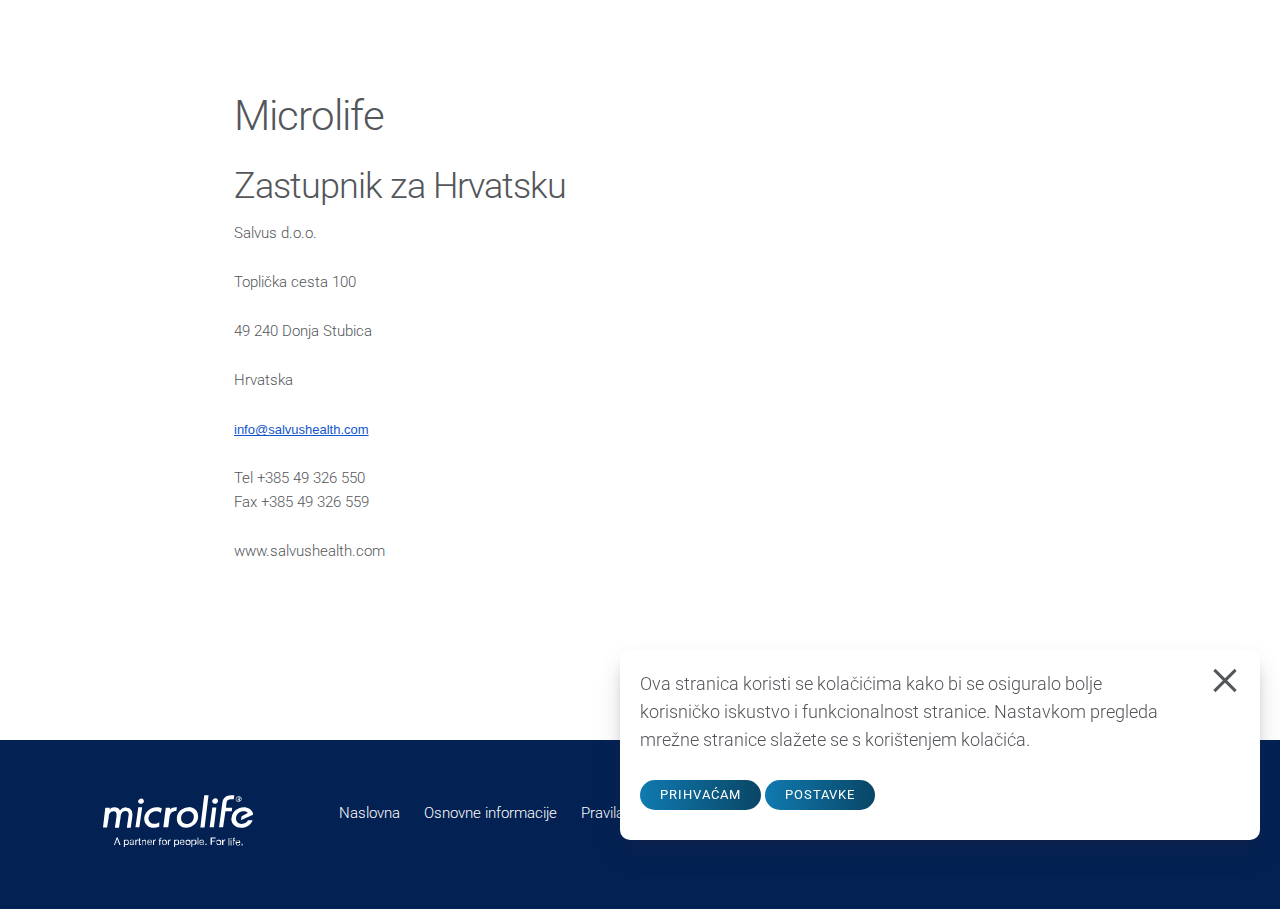
<file: osnovne-informacije.html>
<!DOCTYPE html>
<html lang="en">
    <head>
        <meta charset="utf-8">
        <!-- Primary Meta Tags -->
        <title>Osnovne informacije</title>
        <meta name="title" content="Osnovne informacije">
        <meta name="description" content="Svjetski dan srca utemeljila je Svjetska kardiološka federacija 2000. godine. Osnovni cilj informirati je ljude širom svijeta o bolestima srca i moždanom udaru kao vodećim svjetskim uzrocima smrti.">
        <meta name="author" content="Dario Mijić for Salvus d.o.o.">
        <!-- Open Graph / Facebook -->
        <meta property="og:type" content="website">
        <meta property="og:url" content="http://mojtlakomjer.hr/">
        <meta property="og:title" content="Osnovne informacije">
        <meta property="og:description" content="Svjetski dan srca utemeljila je Svjetska kardiološka federacija 2000. godine. Osnovni cilj informirati je ljude širom svijeta o bolestima srca i moždanom udaru kao vodećim svjetskim uzrocima smrti.">
        <meta property="og:image" content="">
        <meta name="viewport" content="width=device-width, initial-scale=1">
        <link href="//fonts.googleapis.com/css?family=Roboto:400,300,600" rel="stylesheet" type="text/css">
        <link rel="stylesheet" href="css/normalize.css">
        <link rel="stylesheet" href="css/skeleton.css">
        <link rel="stylesheet" href="css/main.css">
        <link rel="icon" type="image/png" href="img/favicon.png">
        <!-- Global site tag (gtag.js) - Google Analytics -->
      <script async src="https://www.googletagmanager.com/gtag/js?id=G-RD1JV4TB5X"></script>
      <script>
        window.dataLayer = window.dataLayer || [];
        function gtag(){dataLayer.push(arguments);}
        gtag('js', new Date());
        gtag('config', 'G-RD1JV4TB5X');
      </script>
      <script>
        if( document.cookie.indexOf('chocolate-chip-cookie=') == -1) {
          window['ga-disable-UA-206890401-2'] = true;
        }
        else  {  
          window['ga-disable-UA-206890401-2'] = false;
        }
      </script>
      </head>
<body>

    <div class="section basic-info">
        <div class="row">
        <div class="container">
            <h2>Microlife</h2>
          <h3 class="section-heading">Zastupnik za Hrvatsku
        </h3>
          <div class="textblock-inner" property="description">
            <p>Salvus d.o.o.</p>

<p>Toplička cesta 100</p>

<p>49 240 Donja Stubica</p>

<p>Hrvatska</p>

<p><a href="mailto:info@salvushealth.com" style="color: rgb(17, 85, 204); font-family: Arial, Helvetica, sans-serif; font-size: small;" target="_blank">info@salvushealth.com</a></p>

<p>Tel +385 49 326 550<br>
Fax +385 49 326 559</p>

<p>www.salvushealth.com</p>

    </div>
        </div>
    </div>
      </div>

      <footer class="footer">
        <a href="https://www.microlife.hr/">
            <img class="footer-logo" src="img/microlife-small-white.svg" alt="Microlife">
        </a>
        <ul class="footer-navigation">
            <li>
                <a href="index.html">
                    Naslovna
                </a>
            </li>
                        <li>
                    <a href="osnovne-informacije.html">
                        Osnovne informacije
                    </a>
                </li>
                        <li>
                    <a href="pravila-o-koristenju-kolacica.html">
                        Pravila o korištenju kolačića
                    </a>
                </li>
                        <li>
                    <a href="zastita-privatnosti.html">
                        Zaštita privatnosti
                    </a>
                </li>
                        <li>
                    <a href="uvjeti-koristenja-i-pravne-napomene.html">
                        Uvjeti korištenja i pravne napomene
                    </a>
                </li>
                </ul>
    </footer>
    <div class="floater" id="cookie-floater">
        <div class="floater-content">	
            <p>Ova stranica koristi se kolačićima kako bi se osiguralo bolje korisničko iskustvo i funkcionalnost stranice. Nastavkom pregleda mrežne stranice slažete se s korištenjem kolačića.
      </p>
      
        </div>
      <span class="floater-close" id="floaterClose" onclick="closeFloater()"></span>
      <button class="button button-primary small" onclick="eatYourCookies()">Prihvaćam</button>
      <a class="button button-primary small" href="pravila-o-koristenju-kolacica.html">Postavke</a>
      </div>
      <script src="/js/little-helpers.js"></script>
    
</body>
</html>
</file>
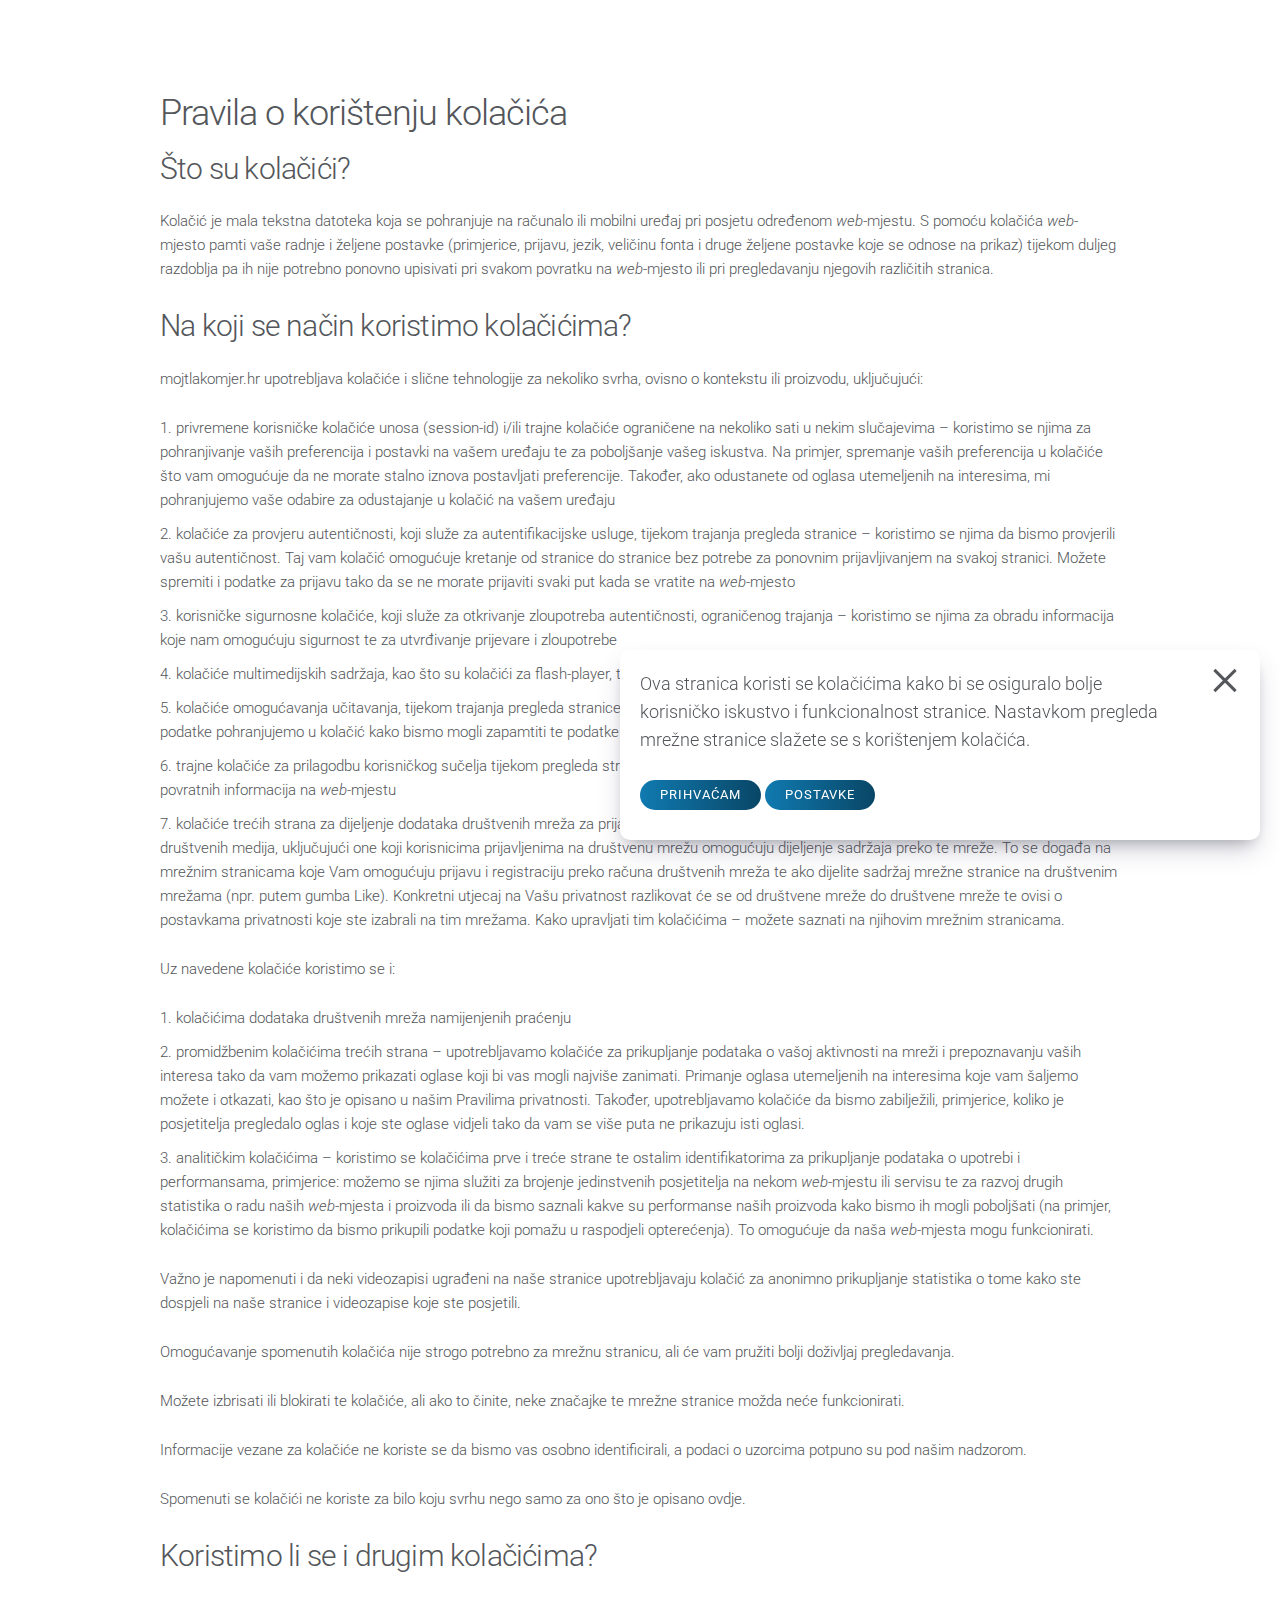
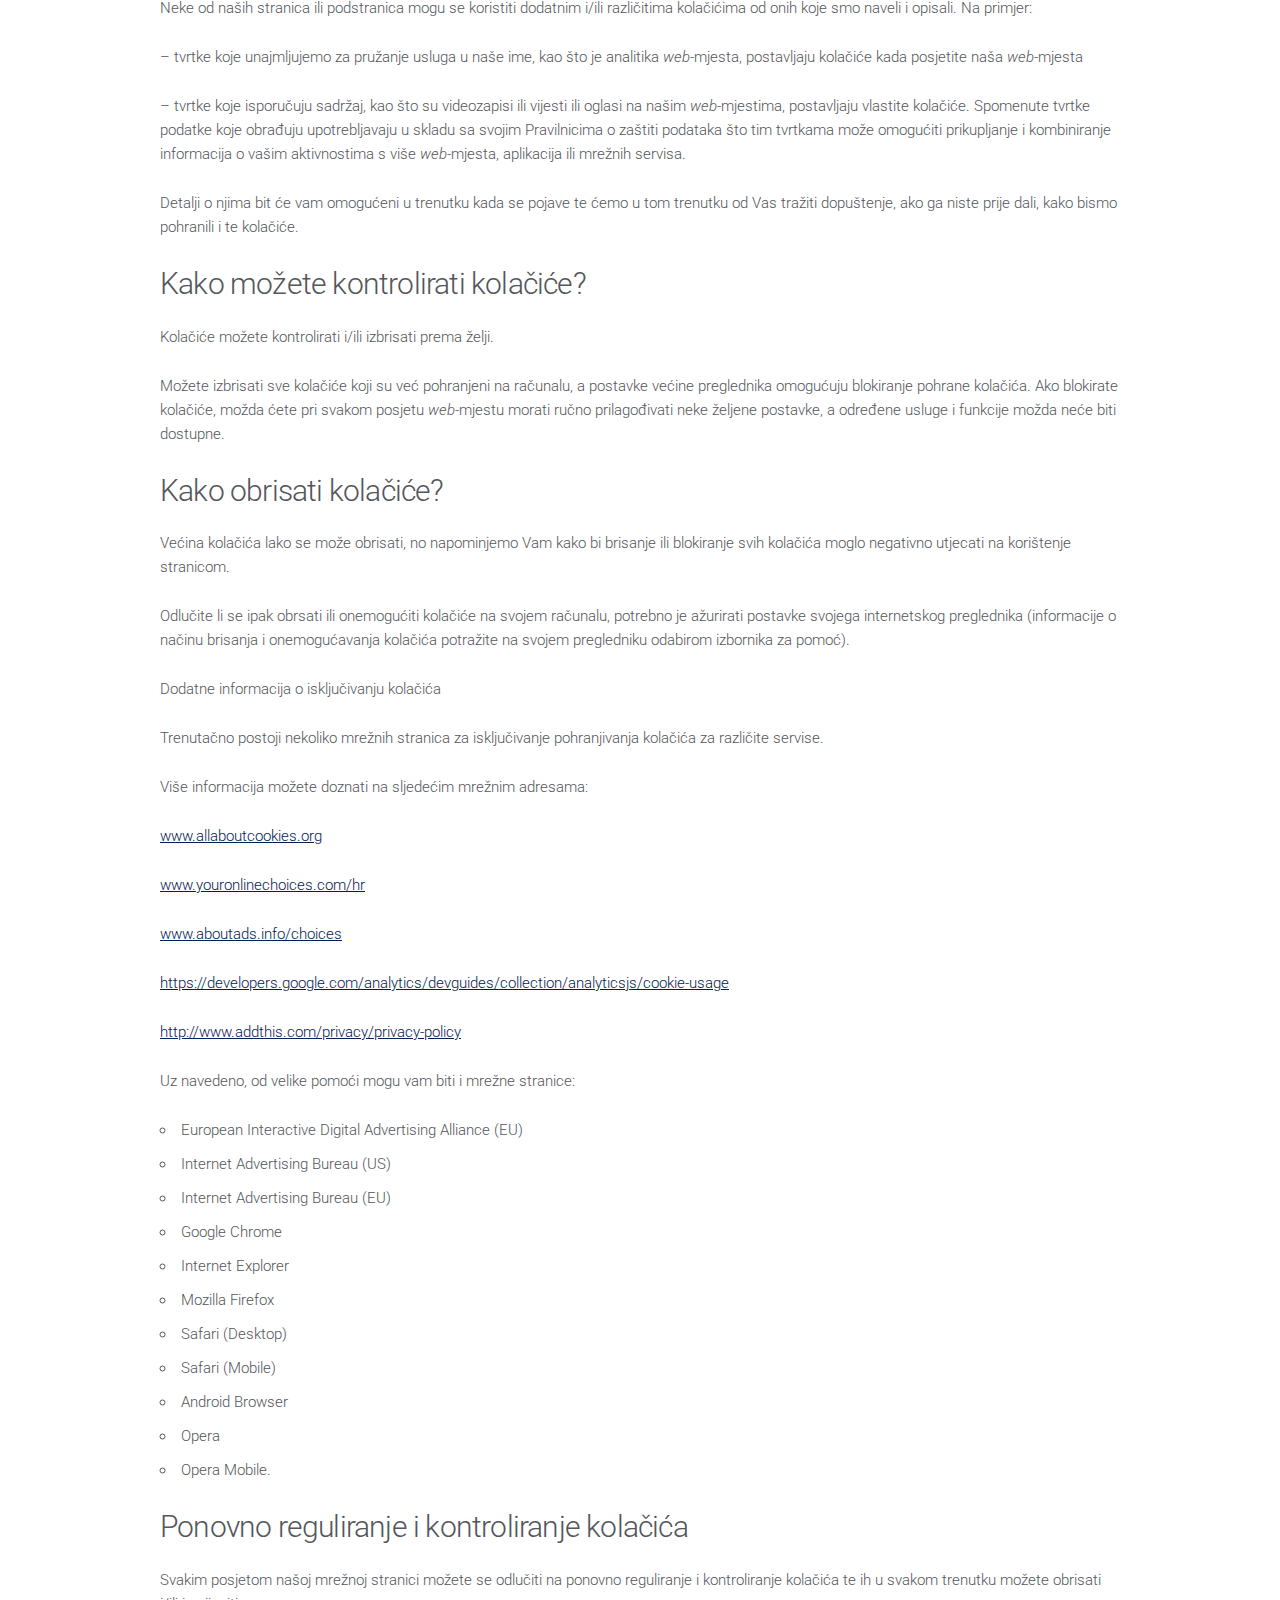
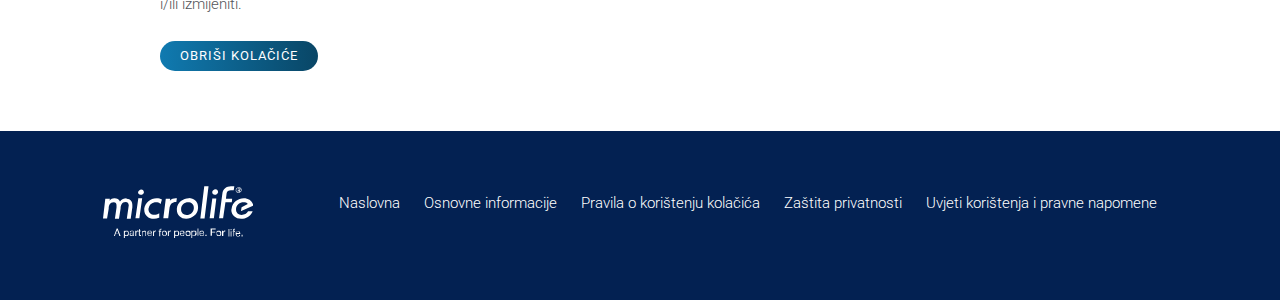
<file: pravila-o-koristenju-kolacica.html>
<!DOCTYPE html>
<html lang="en">
    <head>
        <meta charset="utf-8">
        <!-- Primary Meta Tags -->
        <title>Pravila o korištenju kolačića</title>
        <meta name="title" content="Pravila o korištenju kolačića">
        <meta name="description" content="Svjetski dan srca utemeljila je Svjetska kardiološka federacija 2000. godine. Osnovni cilj informirati je ljude širom svijeta o bolestima srca i moždanom udaru kao vodećim svjetskim uzrocima smrti.">
        <meta name="author" content="Dario Mijić for Salvus d.o.o.">
        <!-- Open Graph / Facebook -->
        <meta property="og:type" content="website">
        <meta property="og:url" content="http://mojtlakomjer.hr/">
        <meta property="og:title" content="Pravila o korištenju kolačića">
        <meta property="og:description" content="Svjetski dan srca utemeljila je Svjetska kardiološka federacija 2000. godine. Osnovni cilj informirati je ljude širom svijeta o bolestima srca i moždanom udaru kao vodećim svjetskim uzrocima smrti.">
        <meta property="og:image" content="">
        <meta name="viewport" content="width=device-width, initial-scale=1">
        <link href="//fonts.googleapis.com/css?family=Roboto:400,300,600" rel="stylesheet" type="text/css">
        <link rel="stylesheet" href="css/normalize.css">
        <link rel="stylesheet" href="css/skeleton.css">
        <link rel="stylesheet" href="css/main.css">
        <link rel="icon" type="image/png" href="img/favicon.png">
        <!-- Global site tag (gtag.js) - Google Analytics -->
      <script async src="https://www.googletagmanager.com/gtag/js?id=G-RD1JV4TB5X"></script>
      <script>
        window.dataLayer = window.dataLayer || [];
        function gtag(){dataLayer.push(arguments);}
        gtag('js', new Date());
        gtag('config', 'G-RD1JV4TB5X');
      </script>
      <script>
        if( document.cookie.indexOf('chocolate-chip-cookie=') == -1) {
          window['ga-disable-UA-206890401-2'] = true;
        }
        else  {  
          window['ga-disable-UA-206890401-2'] = false;
        }
      </script>
      </head>
<body>

    <div class="section cookie-policy">
        <div class="row">
        <div class="container">
          <h3 class="section-heading">Pravila o korištenju kolačića</h3>


          <div class="txt-only">
            <h4>Što su kolačići?</h4><p>Kolačić je mala tekstna datoteka koja se pohranjuje na računalo ili mobilni uređaj pri posjetu određenom <i>web</i>-mjestu. S pomoću kolačića <i>web</i>-mjesto pamti vaše radnje i željene postavke (primjerice, prijavu, jezik, veličinu fonta i druge željene postavke koje se odnose na prikaz) tijekom duljeg razdoblja pa ih nije potrebno ponovno upisivati pri svakom povratku na <i>web</i>-mjesto ili pri pregledavanju njegovih različitih stranica.</p><h4>Na koji se način koristimo kolačićima?</h4><p>mojtlakomjer.hr upotrebljava kolačiće i slične tehnologije za nekoliko svrha, ovisno o kontekstu ili proizvodu, uključujući:</p><ol><li>privremene korisničke kolačiće unosa (session-id) i/ili trajne kolačiće ograničene na nekoliko sati u nekim slučajevima – koristimo se njima za pohranjivanje vaših preferencija i postavki na vašem uređaju te za poboljšanje vašeg iskustva. Na primjer, spremanje vaših preferencija u kolačiće što vam omogućuje da ne morate stalno iznova postavljati preferencije. Također, ako odustanete od oglasa utemeljenih na interesima, mi pohranjujemo vaše odabire za odustajanje u kolačić na vašem uređaju</li><li>kolačiće za provjeru autentičnosti, koji služe za autentifikacijske usluge, tijekom trajanja pregleda stranice – koristimo se njima da bismo provjerili vašu autentičnost. Taj vam kolačić omogućuje kretanje od stranice do stranice bez potrebe za ponovnim prijavljivanjem na svakoj stranici. Možete spremiti i podatke za prijavu tako da se ne morate prijaviti svaki put kada se vratite na <i>web</i>-mjesto</li><li>korisničke sigurnosne kolačiće, koji služe za otkrivanje zloupotreba autentičnosti, ograničenog trajanja – koristimo se njima za obradu informacija koje nam omogućuju sigurnost te za utvrđivanje prijevare i zloupotrebe</li><li>kolačiće multimedijskih sadržaja, kao što su kolačići za flash-player, tijekom pregleda stranice</li><li>kolačiće omogućavanja učitavanja, tijekom trajanja pregleda stranice – &nbsp;koristimo se njima da bismo zapamtili informacije koje nam dajete te podatke pohranjujemo u kolačić kako bismo mogli zapamtiti te podatke</li><li>trajne kolačiće za prilagodbu korisničkog sučelja tijekom pregleda stranice (ili malo dulje) ‒ koristimo se njima da bismo vam omogućili davanje povratnih informacija na <i>web</i>-mjestu</li><li>kolačiće trećih strana za dijeljenje dodataka društvenih mreža za prijavljene članove društvene mreže – neka naša <i>web</i>-mjesta uključuju kolačiće društvenih medija, uključujući one koji korisnicima prijavljenima na društvenu mrežu omogućuju dijeljenje sadržaja preko te mreže. To se događa na mrežnim stranicama koje Vam omogućuju prijavu i registraciju preko računa društvenih mreža te ako dijelite sadržaj mrežne stranice na društvenim mrežama (npr. putem gumba Like). Konkretni utjecaj na Vašu privatnost razlikovat će se od društvene mreže do društvene mreže te ovisi o postavkama privatnosti koje ste izabrali na tim mrežama. Kako upravljati tim kolačićima – možete saznati na njihovim mrežnim stranicama.</li></ol><p>Uz navedene kolačiće koristimo se i:</p><ol><li>kolačićima dodataka društvenih mreža namijenjenih praćenju</li><li>promidžbenim kolačićima trećih strana – upotrebljavamo kolačiće za prikupljanje podataka o vašoj aktivnosti na mreži i prepoznavanju vaših interesa tako da vam možemo prikazati oglase koji bi vas mogli najviše zanimati. Primanje oglasa utemeljenih na interesima koje vam šaljemo možete i otkazati, kao što je opisano u našim Pravilima privatnosti. Također, upotrebljavamo kolačiće da bismo zabilježili, primjerice, koliko je posjetitelja pregledalo oglas i koje ste oglase vidjeli tako da vam se više puta ne prikazuju isti oglasi.</li><li>analitičkim kolačićima – koristimo se kolačićima prve i treće strane te ostalim identifikatorima za prikupljanje podataka o upotrebi i performansama, primjerice: možemo se njima služiti za brojenje jedinstvenih posjetitelja na nekom <i>web</i>-mjestu ili servisu te za razvoj drugih statistika o radu naših <i>web</i>-mjesta i proizvoda ili da bismo saznali kakve su performanse naših proizvoda kako bismo ih mogli poboljšati (na primjer, kolačićima se koristimo da bismo prikupili podatke koji pomažu u raspodjeli opterećenja). To omogućuje da naša <i>web</i>-mjesta mogu funkcionirati.</li></ol><p>Važno je napomenuti i da neki videozapisi ugrađeni na naše stranice upotrebljavaju kolačić za anonimno prikupljanje statistika o tome kako ste dospjeli na naše stranice i videozapise koje ste posjetili.</p><p>Omogućavanje spomenutih kolačića nije strogo potrebno za mrežnu stranicu, ali će vam pružiti bolji doživljaj pregledavanja.</p><p>Možete izbrisati ili blokirati te kolačiće, ali ako to činite, neke značajke te mrežne stranice možda neće funkcionirati.</p><p>Informacije vezane za kolačiće ne koriste se da bismo vas osobno identificirali, a podaci o uzorcima potpuno su pod našim nadzorom.</p><p>Spomenuti se kolačići ne koriste za bilo koju svrhu nego samo za ono što je opisano ovdje.</p><h4>Koristimo li se i drugim kolačićima?</h4><p>Neke od naših stranica ili podstranica mogu se koristiti dodatnim i/ili različitima kolačićima od onih koje smo naveli i opisali. Na primjer:</p><p>– tvrtke koje unajmljujemo za pružanje usluga u naše ime, kao što je analitika <i>web</i>-mjesta, postavljaju kolačiće kada posjetite naša <i>web</i>-mjesta</p><p>– tvrtke koje isporučuju sadržaj, kao što su videozapisi ili vijesti ili oglasi na našim <i>web</i>-mjestima, postavljaju vlastite kolačiće. Spomenute tvrtke podatke koje obrađuju upotrebljavaju u skladu sa svojim Pravilnicima o zaštiti podataka što tim tvrtkama može omogućiti prikupljanje i kombiniranje informacija o vašim aktivnostima s više <i>web</i>-mjesta, aplikacija ili mrežnih servisa.</p><p>Detalji o njima bit će vam omogućeni u trenutku kada se pojave te ćemo u tom trenutku od Vas tražiti dopuštenje, ako ga niste prije dali, kako bismo pohranili i te kolačiće.</p><h4>Kako možete kontrolirati kolačiće?</h4><p>Kolačiće možete kontrolirati i/ili izbrisati prema želji.</p><p>Možete izbrisati sve kolačiće koji su već pohranjeni na računalu, a postavke većine preglednika omogućuju blokiranje pohrane kolačića. Ako blokirate kolačiće, možda ćete pri svakom posjetu <i>web</i>-mjestu morati ručno prilagođivati neke željene postavke, a određene usluge i funkcije možda neće biti dostupne.</p><h4>Kako obrisati kolačiće?</h4><p>Većina kolačića lako se može obrisati, no napominjemo Vam kako bi brisanje ili blokiranje svih kolačića moglo negativno utjecati na korištenje stranicom.</p><p>Odlučite li se ipak obrsati ili onemogućiti kolačiće na svojem računalu, potrebno je ažurirati postavke svojega internetskog preglednika (informacije o načinu brisanja i onemogućavanja kolačića potražite na svojem pregledniku odabirom izbornika za pomoć).</p><p>Dodatne informacija o isključivanju kolačića</p><p>Trenutačno postoji nekoliko mrežnih stranica za isključivanje pohranjivanja kolačića za različite servise.</p><p>Više informacija možete doznati na sljedećim mrežnim adresama:</p><p><a href="http://www.allaboutcookies.org/">www.allaboutcookies.org</a></p><p><a href="http://www.youronlinechoices.com/hr">www.youronlinechoices.com/hr</a></p><p><a href="http://www.aboutads.info/choices">www.aboutads.info/choices</a></p><p><a href="https://developers.google.com/analytics/devguides/collection/analyticsjs/cookie-usage">https://developers.google.com/analytics/devguides/collection/analyticsjs/cookie-usage</a></p><p><a href="http://www.addthis.com/privacy/privacy-policy">http://www.addthis.com/privacy/privacy-policy</a></p><p>Uz navedeno, od velike pomoći mogu vam biti i mrežne stranice:</p><ul><li>European Interactive Digital Advertising Alliance (EU)</li><li>Internet Advertising Bureau (US)</li><li>Internet Advertising Bureau (EU)</li><li>Google Chrome</li><li>Internet Explorer</li><li>Mozilla Firefox</li><li>Safari (Desktop)</li><li>Safari (Mobile)</li><li>Android Browser</li><li>Opera</li><li>Opera Mobile.</li></ul><h4>Ponovno reguliranje i kontroliranje kolačića</h4><p>Svakim posjetom našoj mrežnoj stranici možete se odlučiti na ponovno reguliranje i kontroliranje kolačića te ih u svakom trenutku možete obrisati i/ili izmijeniti.</p>
            <button class="button button-primary small" onclick="removeCookies()">Obriši kolačiće</button>
        </div>



        </div>
    </div>
      </div>

      <footer class="footer">
        <a href="https://www.microlife.hr/">
            <img class="footer-logo" src="img/microlife-small-white.svg" alt="Microlife">
        </a>
        <ul class="footer-navigation">
            <li>
                <a href="index.html">
                    Naslovna
                </a>
            </li>
                        <li>
                    <a href="osnovne-informacije.html">
                        Osnovne informacije
                    </a>
                </li>
                        <li>
                    <a href="pravila-o-koristenju-kolacica.html">
                        Pravila o korištenju kolačića
                    </a>
                </li>
                        <li>
                    <a href="zastita-privatnosti.html">
                        Zaštita privatnosti
                    </a>
                </li>
                        <li>
                    <a href="uvjeti-koristenja-i-pravne-napomene.html">
                        Uvjeti korištenja i pravne napomene
                    </a>
                </li>
                </ul>
    </footer>
    <div class="floater" id="cookie-floater">
        <div class="floater-content">	
            <p>Ova stranica koristi se kolačićima kako bi se osiguralo bolje korisničko iskustvo i funkcionalnost stranice. Nastavkom pregleda mrežne stranice slažete se s korištenjem kolačića.
      </p>
      
        </div>
      <span class="floater-close" id="floaterClose" onclick="closeFloater()"></span>
      <button class="button button-primary small" onclick="eatYourCookies()">Prihvaćam</button>
      <a class="button button-primary small" href="pravila-o-koristenju-kolacica.html">Postavke</a>
      </div>
      <script src="/js/little-helpers.js"></script>

  <script>
  function removeCookies() {
    document.cookie.split(";").forEach(function(c) { document.cookie = c.replace(/^ +/, "").replace(/=.*/, "=;expires=" + new Date().toUTCString() + ";path=/"); });
    console.log('cookies deleted')
  }
  </script>

    
</body>
</html>
</file>
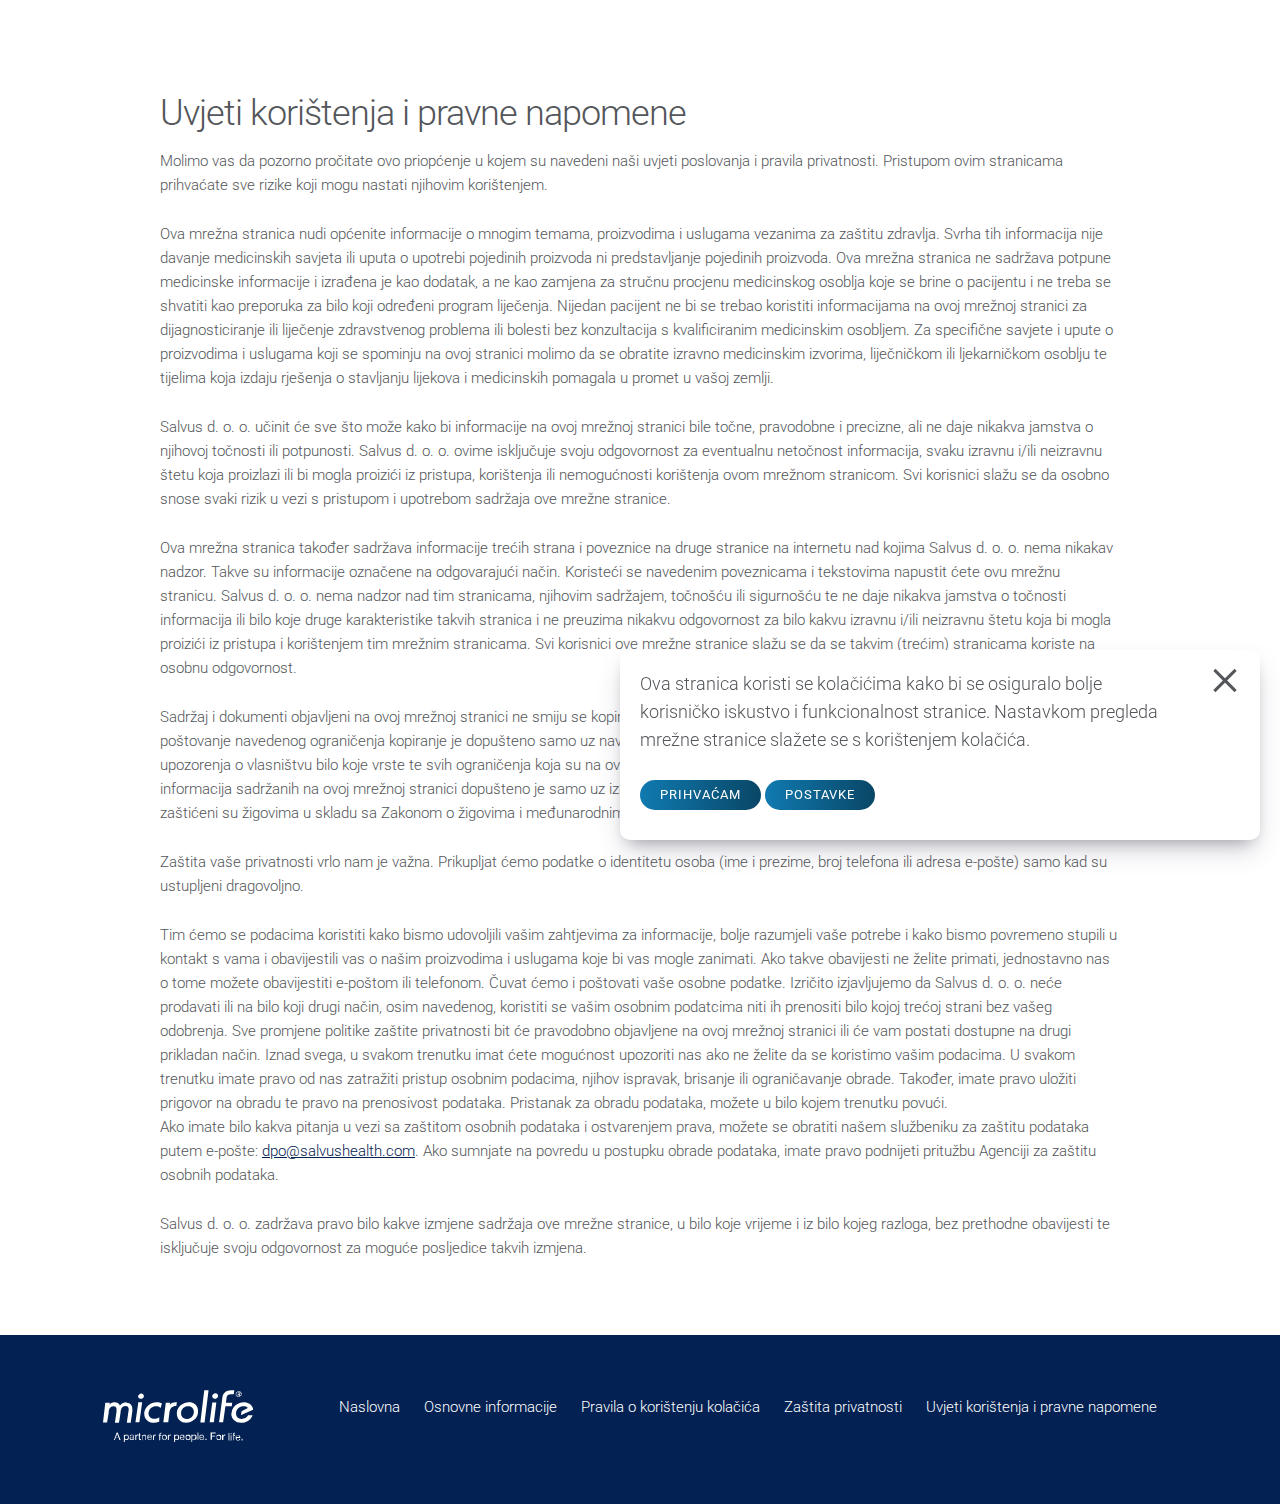
<file: uvjeti-koristenja-i-pravne-napomene.html>
<!DOCTYPE html>
<html lang="en">
    <head>
        <meta charset="utf-8">
        <!-- Primary Meta Tags -->
        <title>Uvjeti korištenja i pravne napomene</title>
        <meta name="title" content="Uvjeti korištenja i pravne napomene">
        <meta name="description" content="Svjetski dan srca utemeljila je Svjetska kardiološka federacija 2000. godine. Osnovni cilj informirati je ljude širom svijeta o bolestima srca i moždanom udaru kao vodećim svjetskim uzrocima smrti.">
        <meta name="author" content="Dario Mijić for Salvus d.o.o.">
        <!-- Open Graph / Facebook -->
        <meta property="og:type" content="website">
        <meta property="og:url" content="http://mojtlakomjer.hr/">
        <meta property="og:title" content="Uvjeti korištenja i pravne napomene">
        <meta property="og:description" content="Svjetski dan srca utemeljila je Svjetska kardiološka federacija 2000. godine. Osnovni cilj informirati je ljude širom svijeta o bolestima srca i moždanom udaru kao vodećim svjetskim uzrocima smrti.">
        <meta property="og:image" content="">
        <meta name="viewport" content="width=device-width, initial-scale=1">
        <link href="//fonts.googleapis.com/css?family=Roboto:400,300,600" rel="stylesheet" type="text/css">
        <link rel="stylesheet" href="css/normalize.css">
        <link rel="stylesheet" href="css/skeleton.css">
        <link rel="stylesheet" href="css/main.css">
        <link rel="icon" type="image/png" href="img/favicon.png">
        <!-- Global site tag (gtag.js) - Google Analytics -->
      <script async src="https://www.googletagmanager.com/gtag/js?id=G-RD1JV4TB5X"></script>
      <script>
        window.dataLayer = window.dataLayer || [];
        function gtag(){dataLayer.push(arguments);}
        gtag('js', new Date());
        gtag('config', 'G-RD1JV4TB5X');
      </script>
      <script>
        if( document.cookie.indexOf('chocolate-chip-cookie=') == -1) {
          window['ga-disable-UA-206890401-2'] = true;
        }
        else  {  
          window['ga-disable-UA-206890401-2'] = false;
        }
      </script>
      </head>
<body>

    <div class="section terms-of-use">
        <div class="row">
        <div class="container">
          <h3 class="section-heading">Uvjeti korištenja i pravne napomene</h3>
          <div class="txt-only">
            <p>Molimo vas da pozorno pročitate ovo priopćenje u kojem su navedeni naši uvjeti poslovanja i pravila privatnosti. Pristupom ovim stranicama prihvaćate sve rizike koji mogu nastati njihovim korištenjem.</p><p>Ova mrežna stranica nudi općenite informacije o mnogim temama, proizvodima i uslugama vezanima za zaštitu zdravlja. Svrha tih informacija nije davanje medicinskih savjeta ili uputa o upotrebi pojedinih proizvoda ni predstavljanje pojedinih proizvoda. Ova mrežna stranica ne sadržava potpune medicinske informacije i izrađena je kao dodatak, a ne kao zamjena za stručnu procjenu medicinskog osoblja koje se brine o pacijentu i ne treba se shvatiti kao preporuka za bilo koji određeni program liječenja. Nijedan pacijent ne bi se trebao koristiti informacijama na ovoj mrežnoj stranici za dijagnosticiranje ili liječenje zdravstvenog problema ili bolesti bez konzultacija s kvalificiranim medicinskim osobljem. Za specifične savjete i upute o proizvodima i uslugama koji se spominju na ovoj stranici molimo da se obratite izravno medicinskim izvorima, liječničkom ili ljekarničkom osoblju te tijelima koja izdaju rješenja o stavljanju lijekova i medicinskih pomagala u promet u vašoj zemlji.</p><p>Salvus d. o. o. učinit će sve što može kako bi informacije na ovoj mrežnoj stranici bile točne, pravodobne i precizne, ali ne daje nikakva jamstva o njihovoj točnosti ili potpunosti. Salvus d. o. o. ovime isključuje svoju odgovornost za eventualnu netočnost informacija, svaku izravnu i/ili neizravnu štetu koja proizlazi ili bi mogla proizići iz pristupa, korištenja ili nemogućnosti korištenja ovom mrežnom stranicom.&nbsp;Svi korisnici slažu se da osobno snose svaki rizik u vezi s pristupom i upotrebom sadržaja ove mrežne stranice.</p><p>Ova mrežna stranica također sadržava informacije trećih strana i poveznice na druge stranice na internetu nad kojima Salvus d. o. o. nema nikakav nadzor. Takve su informacije označene na odgovarajući način. Koristeći se navedenim poveznicama i tekstovima napustit ćete ovu mrežnu stranicu. Salvus d. o. o. nema nadzor nad tim stranicama, njihovim sadržajem, točnošću ili sigurnošću te ne daje nikakva jamstva o točnosti informacija ili bilo koje druge karakteristike takvih stranica i ne preuzima nikakvu odgovornost&nbsp;za bilo kakvu izravnu i/ili neizravnu štetu koja bi mogla proizići iz pristupa i korištenjem tim mrežnim stranicama. Svi korisnici ove mrežne stranice slažu se da se takvim (trećim) stranicama koriste na osobnu odgovornost.</p><p>Sadržaj i dokumenti objavljeni na ovoj mrežnoj stranici ne smiju se kopirati osim ako služe kao kopije za nekomercijalnu i osobnu upotrebu. Uz poštovanje navedenog ograničenja kopiranje je dopušteno samo uz navođenje svih zadržanih napomena i upozorenja o autorskim pravima, drugih upozorenja o vlasništvu bilo koje vrste te svih ograničenja koja su na ovoj mrežnoj stranici navedena. Bilo kakvo kopiranje, reprodukcija ili distribucija informacija sadržanih na ovoj mrežnoj stranici dopušteno je samo uz izričito odobrenje tvrtke Salvus d. o. o. Nazivi proizvoda i logotip našeg društva zaštićeni su žigovima u skladu sa Zakonom o žigovima i međunarodnim ugovorima čija je stranka Republika Hrvatska.</p><p>Zaštita vaše privatnosti vrlo nam je važna. Prikupljat ćemo podatke o identitetu osoba (ime i prezime, broj telefona ili adresa e-pošte) samo kad su ustupljeni dragovoljno.</p><p>Tim ćemo se podacima koristiti kako bismo udovoljili vašim zahtjevima za informacije, bolje razumjeli vaše potrebe i kako bismo povremeno stupili u kontakt s vama i obavijestili vas o našim proizvodima i uslugama koje bi vas mogle zanimati. Ako takve obavijesti ne želite primati, jednostavno nas o tome možete obavijestiti e-poštom ili telefonom. Čuvat ćemo i poštovati vaše osobne podatke. Izričito izjavljujemo da Salvus d. o. o. neće prodavati ili na bilo koji drugi način, osim navedenog, koristiti se vašim osobnim podatcima niti ih prenositi bilo kojoj trećoj strani bez vašeg odobrenja. Sve promjene politike zaštite privatnosti bit će pravodobno objavljene na ovoj mrežnoj stranici ili će vam postati dostupne na drugi prikladan način. Iznad svega, u svakom trenutku imat ćete mogućnost upozoriti nas ako ne želite da se koristimo vašim podacima. U svakom trenutku imate pravo od nas zatražiti pristup osobnim podacima, njihov ispravak, brisanje ili ograničavanje obrade. Također, imate pravo uložiti prigovor na obradu te pravo na prenosivost podataka. Pristanak za obradu podataka, možete u bilo kojem trenutku povući.<br>Ako imate bilo kakva pitanja u vezi sa zaštitom osobnih podataka i ostvarenjem prava, možete se obratiti našem službeniku za zaštitu podataka putem e-pošte:&nbsp;<a href="mailto:dpo@salvushealth.com">dpo@salvushealth.com</a>. Ako sumnjate na povredu u postupku obrade podataka, imate pravo podnijeti pritužbu Agenciji za zaštitu osobnih podataka.</p><p>Salvus d. o. o. zadržava pravo bilo kakve izmjene sadržaja ove mrežne stranice, u bilo koje vrijeme i iz bilo kojeg razloga, bez prethodne obavijesti te isključuje svoju odgovornost za moguće posljedice takvih izmjena.</p>
        </div>
        </div>
    </div>
      </div>

      <footer class="footer">
        <a href="https://www.microlife.hr/">
            <img class="footer-logo" src="img/microlife-small-white.svg" alt="Microlife">
        </a>
        <ul class="footer-navigation">
            <li>
                <a href="index.html">
                    Naslovna
                </a>
            </li>
                        <li>
                    <a href="osnovne-informacije.html">
                        Osnovne informacije
                    </a>
                </li>
                        <li>
                    <a href="pravila-o-koristenju-kolacica.html">
                        Pravila o korištenju kolačića
                    </a>
                </li>
                        <li>
                    <a href="zastita-privatnosti.html">
                        Zaštita privatnosti
                    </a>
                </li>
                        <li>
                    <a href="uvjeti-koristenja-i-pravne-napomene.html">
                        Uvjeti korištenja i pravne napomene
                    </a>
                </li>
                </ul>
    </footer>
    <div class="floater" id="cookie-floater">
        <div class="floater-content">	
            <p>Ova stranica koristi se kolačićima kako bi se osiguralo bolje korisničko iskustvo i funkcionalnost stranice. Nastavkom pregleda mrežne stranice slažete se s korištenjem kolačića.
      </p>
      
        </div>
      <span class="floater-close" id="floaterClose" onclick="closeFloater()"></span>
      <button class="button button-primary small" onclick="eatYourCookies()">Prihvaćam</button>
      <a class="button button-primary small" href="pravila-o-koristenju-kolacica.html">Postavke</a>
      </div>
      <script src="/js/little-helpers.js"></script>
    
</body>
</html>
</file>
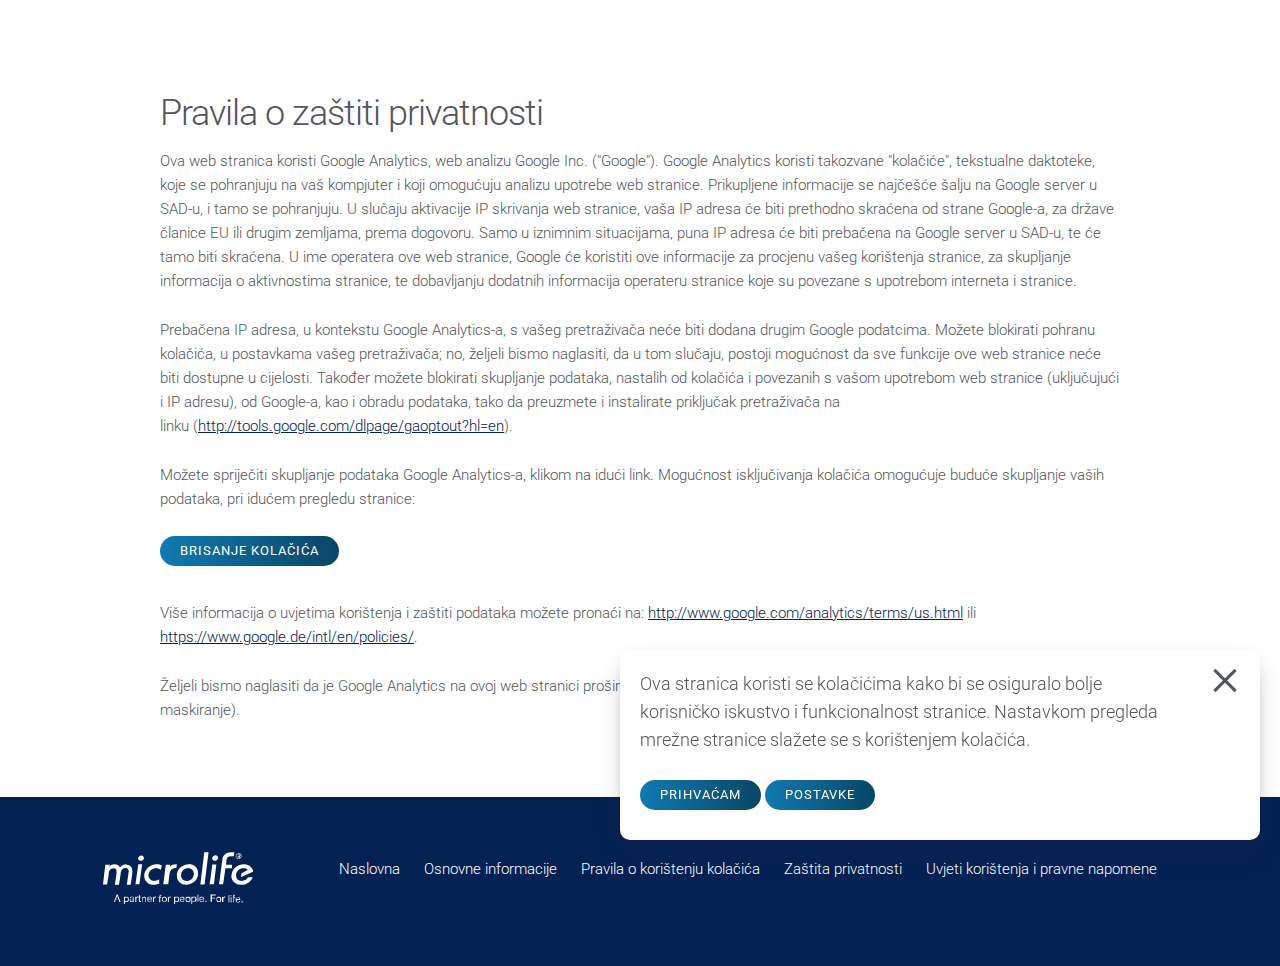
<file: zastita-privatnosti.html>
<!DOCTYPE html>
<html lang="en">
    <head>
        <meta charset="utf-8">
        <!-- Primary Meta Tags -->
        <title>Zaštita privatnosti</title>
        <meta name="title" content="Zaštita privatnosti">
        <meta name="description" content="Svjetski dan srca utemeljila je Svjetska kardiološka federacija 2000. godine. Osnovni cilj informirati je ljude širom svijeta o bolestima srca i moždanom udaru kao vodećim svjetskim uzrocima smrti.">
        <meta name="author" content="Dario Mijić for Salvus d.o.o.">
        <!-- Open Graph / Facebook -->
        <meta property="og:type" content="website">
        <meta property="og:url" content="http://mojtlakomjer.hr/">
        <meta property="og:title" content="Zaštita privatnosti">
        <meta property="og:description" content="Svjetski dan srca utemeljila je Svjetska kardiološka federacija 2000. godine. Osnovni cilj informirati je ljude širom svijeta o bolestima srca i moždanom udaru kao vodećim svjetskim uzrocima smrti.">
        <meta property="og:image" content="">
        <meta name="viewport" content="width=device-width, initial-scale=1">
        <link href="//fonts.googleapis.com/css?family=Roboto:400,300,600" rel="stylesheet" type="text/css">
        <link rel="stylesheet" href="css/normalize.css">
        <link rel="stylesheet" href="css/skeleton.css">
        <link rel="stylesheet" href="css/main.css">
        <link rel="icon" type="image/png" href="img/favicon.png">
        <!-- Global site tag (gtag.js) - Google Analytics -->
      <script async src="https://www.googletagmanager.com/gtag/js?id=G-RD1JV4TB5X"></script>
      <script>
        window.dataLayer = window.dataLayer || [];
        function gtag(){dataLayer.push(arguments);}
        gtag('js', new Date());
        gtag('config', 'G-RD1JV4TB5X');
      </script>
      <script>
        if( document.cookie.indexOf('chocolate-chip-cookie=') == -1) {
          window['ga-disable-UA-206890401-2'] = true;
        }
        else  {  
          window['ga-disable-UA-206890401-2'] = false;
        }
      </script>
      </head>
<body>

    <div class="section privacy-policy">
        <div class="row">
        <div class="container">
          <h3 class="section-heading">Pravila o zaštiti privatnosti</h3>
          <div class="textblock-inner" property="description">
            <p >Ova web stranica koristi Google Analytics, web analizu Google Inc. ("Google"). Google Analytics koristi takozvane "kolačiće", tekstualne daktoteke, koje se pohranjuju na vaš kompjuter i koji omogućuju analizu upotrebe web stranice. Prikupljene informacije se najčešće šalju na Google server u SAD-u, i tamo se pohranjuju. U slučaju aktivacije IP skrivanja web stranice, vaša IP adresa će biti prethodno skraćena od strane Google-a, za države članice EU ili drugim zemljama, prema dogovoru. Samo u iznimnim situacijama, puna IP adresa će biti prebačena na Google server u SAD-u, te će tamo biti skraćena. U ime operatera ove web stranice, Google će koristiti ove informacije za procjenu vašeg korištenja stranice, za skupljanje informacija o aktivnostima stranice, te dobavljanju dodatnih informacija operateru stranice koje su povezane s upotrebom interneta i stranice.</p>

<p >Prebačena IP adresa, u kontekstu Google Analytics-a, s vašeg pretraživača neće biti dodana drugim Google podatcima. Možete blokirati pohranu kolačića, u postavkama vašeg pretraživača; no, željeli bismo naglasiti, da u tom slučaju, postoji mogućnost da sve funkcije ove web stranice neće biti dostupne u cijelosti. Također možete blokirati skupljanje podataka, nastalih od kolačića i povezanih s vašom upotrebom web stranice (uključujući i IP adresu), od Google-a, kao i obradu podataka, tako da preuzmete i instalirate priključak pretraživača na linku&nbsp;(<a href="http://tools.google.com/dlpage/gaoptout?hl=en" target="_blank">http://tools.google.com/dlpage/gaoptout?hl=en</a>).</p>

<p>Možete spriječiti skupljanje podataka Google Analytics-a, klikom na idući link. Mogućnost isključivanja kolačića omogućuje buduće skupljanje vaših podataka, pri idućem pregledu stranice:</p>

<p><a class="button button-primary small" onclick="removeCookies()">Brisanje kolačića</a></p>


<p>Više informacija o uvjetima korištenja i zaštiti podataka možete pronaći na:&nbsp;<a href="http://www.google.com/analytics/terms/us.html" target="_blank">http://www.google.com/analytics/terms/us.html</a> ili <a href="https://www.google.de/intl/en/policies/" target="_blank">https://www.google.de/intl/en/policies/</a>.</p>

<p>Željeli bismo naglasiti da je Google Analytics na ovoj web stranici proširen s kodom, da bi se osigurala anonimnost prikupljanja IP adresa (tzv. IP maskiranje).</p>

    </div>
        </div>
    </div>
      </div>

      <footer class="footer">
        <a href="https://www.microlife.hr/">
            <img class="footer-logo" src="img/microlife-small-white.svg" alt="Microlife">
        </a>
        <ul class="footer-navigation">
            <li>
                <a href="index.html">
                    Naslovna
                </a>
            </li>
                        <li>
                    <a href="osnovne-informacije.html">
                        Osnovne informacije
                    </a>
                </li>
                        <li>
                    <a href="pravila-o-koristenju-kolacica.html">
                        Pravila o korištenju kolačića
                    </a>
                </li>
                        <li>
                    <a href="zastita-privatnosti.html">
                        Zaštita privatnosti
                    </a>
                </li>
                        <li>
                    <a href="uvjeti-koristenja-i-pravne-napomene.html">
                        Uvjeti korištenja i pravne napomene
                    </a>
                </li>
                </ul>
    </footer>
    <div class="floater" id="cookie-floater">
        <div class="floater-content">	
            <p>Ova stranica koristi se kolačićima kako bi se osiguralo bolje korisničko iskustvo i funkcionalnost stranice. Nastavkom pregleda mrežne stranice slažete se s korištenjem kolačića.
      </p>
      
        </div>
      <span class="floater-close" id="floaterClose" onclick="closeFloater()"></span>
      <button class="button button-primary small" onclick="eatYourCookies()">Prihvaćam</button>
      <a class="button button-primary small" href="pravila-o-koristenju-kolacica.html">Postavke</a>
      </div>
      <script src="/js/little-helpers.js"></script>
    <script>
        function removeCookies() {
          document.cookie.split(";").forEach(function(c) { document.cookie = c.replace(/^ +/, "").replace(/=.*/, "=;expires=" + new Date().toUTCString() + ";path=/"); });
          console.log('cookies deleted')
        }
        </script>
</body>
</html>
</file>
<file: css/skeleton.css>
.container {
  position: relative;
  width: 100%;
  max-width: 960px;
  margin: 0 auto;
  padding: 0 20px;
  box-sizing: border-box;
}
.row {
  display: flex;
  justify-content: center;
  align-items: center;
  flex-direction: column;
  padding: 1rem;
}
.column,
.columns {
  width: 100%;
  float: left;
  box-sizing: border-box;
}
@media (min-width: 420px) {
  .container {
    width: 100%;
    padding: 0;
  }
  .row {
    flex-direction: row;
  }
}
@media (min-width: 550px) {
  .container {
    width: 100%;
  }
  .column,
  .columns {
    margin-left: 4%;
  }
  .column:first-child,
  .columns:first-child {
    margin-left: 0;
  }
  .one.column,
  .one.columns {
    width: 4.66666666667%;
  }
  .two.columns {
    width: 13.3333333333%;
  }
  .three.columns {
    width: 22%;
  }
  .four.columns {
    width: 30.6666666667%;
  }
  .five.columns {
    width: 39.3333333333%;
  }
  .six.columns {
    width: 48%;
  }
  .seven.columns {
    width: 56.6666666667%;
  }
  .eight.columns {
    width: 65.3333333333%;
  }
  .nine.columns {
    width: 74%;
  }
  .ten.columns {
    width: 82.6666666667%;
  }
  .eleven.columns {
    width: 91.3333333333%;
  }
  .twelve.columns {
    width: 100%;
    margin-left: 0;
  }
  .one-third.column {
    width: 30.6666666667%;
  }
  .two-thirds.column {
    width: 65.3333333333%;
  }
  .one-half.column {
    width: 48%;
  }
  .offset-by-one.column,
  .offset-by-one.columns {
    margin-left: 8.66666666667%;
  }
  .offset-by-two.column,
  .offset-by-two.columns {
    margin-left: 17.3333333333%;
  }
  .offset-by-three.column,
  .offset-by-three.columns {
    margin-left: 26%;
  }
  .offset-by-four.column,
  .offset-by-four.columns {
    margin-left: 34.6666666667%;
  }
  .offset-by-five.column,
  .offset-by-five.columns {
    margin-left: 43.3333333333%;
  }
  .offset-by-six.column,
  .offset-by-six.columns {
    margin-left: 52%;
  }
  .offset-by-seven.column,
  .offset-by-seven.columns {
    margin-left: 60.6666666667%;
  }
  .offset-by-eight.column,
  .offset-by-eight.columns {
    margin-left: 69.3333333333%;
  }
  .offset-by-nine.column,
  .offset-by-nine.columns {
    margin-left: 78%;
  }
  .offset-by-ten.column,
  .offset-by-ten.columns {
    margin-left: 86.6666666667%;
  }
  .offset-by-eleven.column,
  .offset-by-eleven.columns {
    margin-left: 95.3333333333%;
  }
  .offset-by-one-third.column,
  .offset-by-one-third.columns {
    margin-left: 34.6666666667%;
  }
  .offset-by-two-thirds.column,
  .offset-by-two-thirds.columns {
    margin-left: 69.3333333333%;
  }
  .offset-by-one-half.column,
  .offset-by-one-half.columns {
    margin-left: 52%;
  }
}
html {
  font-size: 62.5%;
  scroll-behavior: smooth;
}
body {
  font-size: 1.5em;
  line-height: 1.6;
  font-weight: 300;
  font-family: Roboto, HelveticaNeue, "Helvetica Neue", Helvetica, Arial,
    sans-serif;
  color: #53565a;
  max-width: 100vw;
  width: 100%;
  overflow-x: hidden;
}
h1,
h2,
h3,
h4,
h5,
h6 {
  margin-top: 0;
  margin-bottom: 2rem;
  font-weight: 300;
}
h1 {
  font-size: 4rem;
  line-height: 1.2;
  letter-spacing: -0.1rem;
}
h2 {
  font-size: 3.6rem;
  line-height: 1.25;
  letter-spacing: -0.1rem;
}
h3 {
  font-size: 3rem;
  line-height: 1.3;
  letter-spacing: -0.1rem;
}
h4 {
  font-size: 2.4rem;
  line-height: 1.35;
  letter-spacing: -0.08rem;
}
h5 {
  font-size: 1.8rem;
  line-height: 1.5;
  letter-spacing: -0.05rem;
}
h6 {
  font-size: 1.5rem;
  line-height: 1.6;
  letter-spacing: 0;
}
@media (min-width: 550px) {
  h1 {
    font-size: 5rem;
  }
  h2 {
    font-size: 4.2rem;
  }
  h3 {
    font-size: 3.6rem;
  }
  h4 {
    font-size: 3rem;
  }
  h5 {
    font-size: 2.4rem;
  }
  h6 {
    font-size: 1.5rem;
  }
}
p {
  margin-top: 0;
}
a {
  color: #032152;
}
a:hover {
  color: #003da5;
}
.button,
button,
input[type="button"],
input[type="reset"],
input[type="submit"] {
  display: inline-block;
  height: auto;
  padding: 10px 40px;
  color: #555;
  text-align: center;
  font-size: 1.8rem;
  font-weight: 400;
  line-height: 2rem;
  letter-spacing: 0.1rem;
  text-transform: uppercase;
  text-decoration: none;
  white-space: nowrap;
  background-color: transparent;
  border-radius: 20px;
  border: 1px solid #bbb;
  cursor: pointer;
  box-sizing: border-box;
}
.button:focus,
.button:hover,
button:focus,
button:hover,
input[type="button"]:focus,
input[type="button"]:hover,
input[type="reset"]:focus,
input[type="reset"]:hover,
input[type="submit"]:focus,
input[type="submit"]:hover {
  color: #333;
  border-color: #888;
  outline: 0;
}
.button.button-primary,
button.button-primary,
input[type="button"].button-primary,
input[type="reset"].button-primary,
input[type="submit"].button-primary {
  color: #fff;
  border: none;
  background-size: 100%;
  background-image: linear-gradient(to right, #107ab0, #094666);
  position: relative;
  z-index: 100;
  -webkit-appearance: none;
  -moz-appearance: none;
  appearance: none;
  border-radius: 20px;
  cursor: pointer;
  display: inline-block;
}
.button.button-primary:focus,
.button.button-primary:hover,
button.button-primary:focus,
button.button-primary:hover,
input[type="button"].button-primary:focus,
input[type="button"].button-primary:hover,
input[type="reset"].button-primary:focus,
input[type="reset"].button-primary:hover,
input[type="submit"].button-primary:focus,
input[type="submit"].button-primary:hover {
  color: #fff;
}
.button.button-primary::before,
button.button-primary::before {
  border-radius: inherit;
  background-image: linear-gradient(to right, #1eaedb, #107ab0);
  content: "";
  display: block;
  height: 100%;
  width: 100%;
  position: absolute;
  top: 0;
  left: 0;
  opacity: 0;
  z-index: -100;
  transition: opacity 0.45s ease-in-out;
}
.button.button-primary:hover::before,
button.button-primary:hover::before {
  opacity: 1;
}
input[type="email"],
input[type="number"],
input[type="password"],
input[type="search"],
input[type="tel"],
input[type="text"],
input[type="url"],
select,
textarea {
  height: 38px;
  padding: 6px 10px;
  background-color: #fff;
  border: 1px solid #d1d1d1;
  border-radius: 4px;
  box-shadow: none;
  box-sizing: border-box;
}
input[type="email"],
input[type="number"],
input[type="password"],
input[type="search"],
input[type="tel"],
input[type="text"],
input[type="url"],
textarea {
  -webkit-appearance: none;
  -moz-appearance: none;
  appearance: none;
}
textarea {
  min-height: 65px;
  padding-top: 6px;
  padding-bottom: 6px;
}
input[type="email"]:focus,
input[type="number"]:focus,
input[type="password"]:focus,
input[type="search"]:focus,
input[type="tel"]:focus,
input[type="text"]:focus,
input[type="url"]:focus,
select:focus,
textarea:focus {
  border: 1px solid #33c3f0;
  outline: 0;
}
label,
legend {
  display: block;
  margin-bottom: 0.5rem;
  font-weight: 600;
}
fieldset {
  padding: 0;
  border-width: 0;
}
input[type="checkbox"],
input[type="radio"] {
  display: inline;
}
label > .label-body {
  display: inline-block;
  margin-left: 0.5rem;
  font-weight: 400;
}
ul {
  list-style: circle inside;
}
ol {
  list-style: decimal inside;
}
ol,
ul {
  padding-left: 0;
  margin-top: 0;
}
ol ol,
ol ul,
ul ol,
ul ul {
  margin: 1.5rem 0 1.5rem 3rem;
  font-size: 90%;
}
li {
  margin-bottom: 1rem;
}
code {
  padding: 0.2rem 0.5rem;
  margin: 0 0.2rem;
  font-size: 90%;
  white-space: nowrap;
  background: #f1f1f1;
  border: 1px solid #e1e1e1;
  border-radius: 4px;
}
pre > code {
  display: block;
  padding: 1rem 1.5rem;
  white-space: pre;
}
td,
th {
  padding: 12px 15px;
  text-align: left;
  border-bottom: 1px solid #e1e1e1;
}
td:first-child,
th:first-child {
  padding-left: 0;
}
td:last-child,
th:last-child {
  padding-right: 0;
}
.button,
button {
  margin-bottom: 1rem;
}
fieldset,
input,
select,
textarea {
  margin-bottom: 1.5rem;
}
blockquote,
dl,
figure,
form,
ol,
p,
pre,
table,
ul {
  margin-bottom: 2.5rem;
}
.u-full-width {
  width: 100%;
  box-sizing: border-box;
}
.u-max-full-width {
  max-width: 100%;
  box-sizing: border-box;
  padding: 0 !important;
}
.u-pull-right {
  float: right;
}
.u-pull-left {
  float: left;
}
hr {
  margin-top: 3rem;
  margin-bottom: 3.5rem;
  border-width: 0;
  border-top: 1px solid #e1e1e1;
}
.container:after,
.row:after,
.u-cf {
  content: "";
  display: table;
  clear: both;
}
</file>
<file: css/main.css>
* {
  box-sizing: border-box;
}
img {
  max-width: 100%;
  width: auto;
}
body > * {
  overflow-x: hidden;
}
body.noScroll {
  overflow-y: hidden;
}
.spacer-20 {
  display: block;
  height: 20px;
}
.section {
  text-align: left;
  min-height: 100vh;
  min-width: 100vw;
  display: flex;
  justify-content: center;
  align-items: center;
  background: #fff;
}
.section-description,
.section-heading {
  margin-bottom: 1.2rem;
}
.posts.section {
  background-color: rgba(0, 0, 0, 0.75);
  padding: 40px 0;
  position: fixed;
  top: 0;
  display: none;
  opacity: 0;
  max-width: 100vw;
  transition: opacity 0.7s ease-in-out;
}
.posts.section.show {
  display: flex;
  opacity: 1;
  z-index: 1000;
}
.posts .row {
  padding: 40px 10px;
  display: none;
}
.posts .row.show {
  display: flex;
}
.posts .post {
  width: 100%;
  max-height: 70vh;
  overflow: scroll;
  display: flex;
  flex-direction: column;
  align-items: center;
  justify-content: center;
  padding: 40px !important;
  transition: all 0.4s ease-in-out;
}
.posts .post .post-container > * {
  width: calc(100% - 10px);
}
.posts .post .post-container {
  max-height: 80vh;
  overflow: scroll;
}
#posts .card:hover {
  transform: scale(1.05) !important;
  z-index: 1;
  box-shadow: rgba(0, 0, 0, 0.35) 0 5px 15px;
}
#posts .row .post {
  transform: translateY(100vw);
  opacity: 0;
  bottom: 0;
  transition: all 1.4s ease-out;
  z-index: 1000;
}
#posts .row.show .post {
  transform: none;
  opacity: 1;
}
@media (max-width: 1100px) {
  #posts .card:hover {
    transform: scale(1.1);
  }
}
@media (max-width: 1100px) {
  .posts .post {
    padding: 20px 10px 20px 20px !important;
  }
  .posts .post > * {
    max-width: 90vw;
  }
}
#discount.section {
  box-shadow: rgba(50, 50, 93, 0.25) 0 30px 60px -12px inset,
    rgba(0, 0, 0, 0.3) 0 18px 36px -18px inset;
  background-image: linear-gradient(
      to right,
      rgba(0, 0, 0, 0.25),
      rgba(0, 0, 0, 0.55)
    ),
    url(../img/section-bg.jpg);
  background-repeat: no-repeat;
  background-attachment: fixed;
  background-position: center;
  background-size: cover;
  min-height: 0;
  padding: 10vh 10px;
}
#discount .row {
  background-color: #fff;
  padding: 40px 80px;
  border-radius: 15px;
  max-width: 65vw;
  display: flex;
  flex-direction: column;
  text-align: center;
}
@media (max-width: 1100px) {
  #discount .row {
    padding: 20px;
    max-width: 80vw;
  }
}
#products .row {
  flex-direction: column;
  max-width: 100vw;
}
#products .row:last-child {
  margin: 50px auto;
}
#products.section {
  text-align: left;
  min-height: 100vh;
  min-width: 100vw;
  display: flex;
  flex-direction: column;
  justify-content: space-evenly;
  align-items: center;
  background: #eee;
}
#products .row > .button-container {
  height: 100px;
  max-width: 750px;
  position: absolute;
  display: flex;
  align-items: center;
  justify-content: space-between;
}
#products .row > .button-container .pagination-container {
  display: flex;
  align-items: center;
  justify-content: space-between;
}
#products .button-container button {
  margin: 5px;
}
#products .product-card {
  max-width: 80vw;
  min-width: 65vw;
  min-height: 600px;
  display: flex;
}
#products .product-card .column > .button-container {
  max-height: 60px;
  width: 100%;
  justify-content: flex-start;
}
#products .product-card .column h3 {
  font-size: 2.4rem;
  margin-bottom: 0.5rem;
}
#products .product-card .column p {
  font-size: 1.6rem;
  margin-bottom: 1rem;
}
#products .product-card .column.img {
  display: flex;
  justify-content: center;
  align-items: center;
}
#products .product-card .column img {
  max-width: 450px;
  max-height: 450px;
}
#products .product-card .column:not(.img) {
  display: flex;
  flex-direction: column;
  justify-content: space-around;
}
#products .product-card .column:not(.img) h2 {
  font-size: 3rem;
  margin-bottom: 1rem;
}
#products .product-card .column .feature-container .feature {
  display: flex;
  align-items: center;
}
#products .product-card .column .feature-container .feature img {
  max-height: 35px;
  margin: 5px 10px;
}
#products .product-card .column .feature-bar {
  display: flex;
  margin: 10px 0;
}
#products .product-card .column .feature-bar .col img {
  max-height: 40px;
  margin: 5px 10px;
}
#products .row > .button-container img {
  max-width: 40px;
  filter: grayscale(1);
  transition: all 0.7s ease-in-out;
}
#products .row > .button-container img.selected {
  max-width: 100px;
  filter: grayscale(0);
}
@media (max-width: 1100px) {
  #products .button-container {
    position: relative;
    bottom: 10px;
    justify-content: center;
  }
  #products .product-card {
    flex-direction: column;
    min-width: 80vw;
  }
  #products .row > .button-container {
    height: 12vh;
    width: 100vw;
    padding-bottom: 0;
    margin: 0;
    bottom: -100px;
    position: fixed;
    background-color: #fff;
    z-index: 500;
    box-shadow: rgba(0, 0, 0, 0.24) 0 3px 8px;
    transition: all 0.4s ease-in;
  }
  #products .row > .button-container.show {
    bottom: 0;
  }
  #products .row > .button-container img {
    max-width: 15px;
    filter: grayscale(1);
    transition: all 0.7s ease-in-out;
  }
  #products .row > .button-container img.selected {
    max-width: 60px;
    filter: grayscale(0);
  }
  #products .product-card .column img {
    max-width: 150px;
    max-height: 150px;
  }
  #products .row {
    justify-content: space-between;
  }
  #products .row > .button-container .pagination-container {
    min-width: 40%;
  }
}
.fun-facts {
  background: rgba(0, 0, 0, 0.3);
  background-size: cover;
  background-position: center;
  background-attachment: fixed;
  color: #fff;
  height: auto;
  padding: 50px 0;
  flex-direction: column;
}
.fun-fact-multiplier {
  margin-bottom: 0.5rem;
  color: #11dfc7;
}
.fun-fact-heading {
  margin-bottom: 0.3rem;
}
.fun-fact-description {
  opacity: 0.8;
  font-weight: 300;
}
#fun-facts .card,
#posts .card,
#products .card {
  background-color: #fff;
  border-radius: 15px;
  color: #53565a;
  padding: 20px;
  box-shadow: rgba(149, 157, 165, 0.2) 0 8px 24px;
}
#fun-facts .card:hover {
  transform: scale(1.4);
  z-index: 1;
  box-shadow: rgba(0, 0, 0, 0.35) 0 5px 15px;
}
#fun-facts .row {
  flex-direction: column;
  transition: transform 1s ease-in;
  top: -50vh;
  position: absolute;
  padding: 40px 0;
}
#fun-facts .row:nth-child(odd) .sidekicked {
  transform: translateX(100vw);
}
#fun-facts .row:nth-child(even) .sidekicked {
  transform: translateX(-100vw);
}
#fun-facts .hero-heading {
  color: #fff;
}
#fun-facts .hero-heading,
#products .hero-heading {
  margin: 40px auto;
}
#fun-facts > ul {
  padding: 20px 0;
}
#fun-facts > ul > li {
  list-style: none;
  position: relative;
  width: 50%;
  margin: 0 auto;
  padding-top: 20px;
}
#fun-facts > ul > li div {
  position: relative;
  bottom: 0;
  width: 100%;
  padding: 1rem;
  background: var(--secondary-color);
  visibility: hidden;
  opacity: 0;
  transition: all 0.5s ease-in-out;
}
#fun-facts > ul > li > div > ul {
  padding: 1rem;
}
#fun-facts > ul > li:nth-child(odd) div {
  left: 0;
  transform: translateX(200px);
}
#fun-facts > ul > li:nth-child(even) div {
  left: 0;
  transform: translateX(-200px);
}
#fun-facts > ul > li.show > div {
  transform: none;
  visibility: visible;
  opacity: 1;
}
#fun-facts > ul > li.show:after {
  background: var(--secondary-color);
}
@media (max-width: 1100px) {
  #fun-facts > ul {
    max-width: 90vw;
  }
  #fun-facts > ul > li > div {
    width: 250px;
  }
  #fun-facts > ul > li:nth-child(even) > div {
    left: -284px;
  }
  #fun-facts .card:hover {
    transform: scale(1.1);
  }
}
@media (max-width: 1100px) {
  #fun-facts > ul > li {
    margin-left: 0;
    width: 100%;
  }
  #fun-facts > ul > li > div {
    width: 100%;
    margin: 0 auto;
  }
  #fun-facts > ul > li:nth-child(even) > div {
    left: 0;
  }
  #fun-facts > ul > li:nth-child(even) > div:before {
    left: -15px;
    border-width: 8px 16px 8px 0;
    border-color: transparent var(--secondary-color) transparent transparent;
  }
}
.column .text-left {
  text-align: left;
}
.column {
  transition: transform 1s ease-in-out;
}
.get-over-here .row .column:first-child {
  transform: translate(-100vw);
}
.get-over-here .row .column:last-child {
  transform: translate(100vw);
}
.heading {
  background: #fff;
  height: 5%;
  margin: 10px;
  padding: 10px;
}
.hero-heading {
  text-align: center;
}
.swiper-container {
  width: 100%;
  height: 90%;
}
.swiper-slide {
  text-align: center;
  background: #fff;
  display: flex;
  justify-content: center;
  align-items: center;
}
.container-general {
  padding: 0;
  margin: 0 auto;
  width: 100%;
}
.container-general .gallery-wrap {
  display: flex;
  flex-direction: row;
  width: 100%;
  height: 100vh;
}
.container-general .gallery-wrap .swiper-item {
  flex: 1;
  height: 100%;
  display: flex;
  flex-direction: column;
  justify-content: center;
  align-items: center;
  background-position: center;
  background-size: cover;
  background-repeat: none;
  transition: all 0.7s ease;
}
.container-general .gallery-wrap .swiper-item:hover {
  flex: 7;
}
.container-general .gallery-wrap .swiper-item.full {
  flex: 100%;
  display: block;
  position: fixed;
  top: 0;
  left: 0;
  width: 100%;
  height: 100%;
  transition: all 0.7s ease-in-out;
}
.container-general .gallery-wrap .swiper-item h1 {
  font-size: 4.6rem;
  color: #fff;
}
.container-general .gallery-wrap .swiper-item .swiper-inner-container {
  width: 100%;
  height: 100%;
  display: flex;
  flex-direction: column;
  justify-content: center;
  align-items: center;
}
.container-general .gallery-wrap .swiper-item .swiper-inner-container > * {
  opacity: 0;
  max-width: 60%;
}
.container-general
  .gallery-wrap
  .swiper-item:hover
  .swiper-inner-container
  > * {
  opacity: 1;
  transition: all 1s ease-in-out;
}
.container-general .gallery-wrap .swiper-item:hover .swiper-inner-container {
  transition: all 0.4s ease-in-out;
  background-color: rgba(0, 0, 0, 0.3);
}
.wrap-effect-1 .swiper-item:first-of-type {
  background-image: url(../img/srce.jpg);
}
.wrap-effect-1 .swiper-item:nth-of-type(2) {
  background-image: url(../img/dijabetes.jpg);
}
.wrap-effect-1 .swiper-item:nth-of-type(3) {
  background-image: url(../img/pravila.jpg);
}
.wrap-effect-1 .swiper-item:nth-of-type(4) {
  background-image: url(../img/tlakomjer.jpg);
}
.inspire {
  border: 1px solid rgba(22, 76, 167, 0.6);
  border-radius: 10px;
  cursor: pointer;
  overflow: hidden;
  position: relative;
  text-decoration: none;
  margin: 10px;
  padding: 10px;
}
.inspire:after {
  background: #38ef7d;
  content: "";
  height: 155px;
  left: -75px;
  opacity: 0.4;
  position: absolute;
  top: -50px;
  transform: rotate(35deg);
  transition: all 550ms cubic-bezier(0.19, 1, 0.22, 1);
  width: 50px;
  z-index: -10;
}
.inspire:hover:after {
  left: 120%;
  transition: all 550ms cubic-bezier(0.19, 1, 0.22, 1);
}
@media (max-width: 1100px) {
  .container-general .gallery-wrap {
    flex-direction: column;
  }
  .container-general .gallery-wrap .swiper-item h1 {
    font-size: 2.6rem;
    color: #fff;
  }
  .container-general .gallery-wrap .swiper-item .swiper-inner-container > * {
    opacity: 1;
    max-width: 80%;
  }
  .container-general .gallery-wrap .swiper-item .swiper-inner-container {
    background-color: rgba(0, 0, 0, 0.3);
  }
  .container-general
    .gallery-wrap
    .swiper-item
    .swiper-inner-container
    > button {
    display: none;
  }
  .container-general .gallery-wrap .swiper-item:hover {
    flex: 1;
  }
}
.quiz-modal {
  background: #107ab0;
  background: -webkit-linear-gradient(to right, #107ab066, #09466666);
  background: linear-gradient(to right, #107ab0, #094666);
  height: 100vh;
  max-height: 100vh;
  width: 100vw;
  overflow: hidden;
  position: fixed;
  top: 0;
  left: 0;
  margin: 0 auto;
  display: none;
  z-index: 1000;
}
.quiz-modal.show {
  display: block;
}
.store-modal,
.store-modal-main {
  background: rgba(0, 0, 0, 0.35);
  height: 100vh;
  max-height: 100vh;
  width: 100vw;
  overflow: hidden;
  position: fixed;
  top: 0;
  left: 0;
  margin: 0 auto;
  display: none;
  z-index: 1000;
  justify-content: center;
  align-items: center;
}
.store-modal .outer,
.store-modal-main .outer {
  max-width: 80vw;
  background-color: #fff;
  padding: 20px;
  border-radius: 5px;
  display: flex;
  flex-direction: column;
  background-color: #fff;
  justify-content: center;
  align-items: flex-end;
}
.store-modal .store-container,
.store-modal-main .store-container {
  max-width: 100%;
  padding: 20px;
  display: flex;
  justify-content: center;
  align-items: center;
}
.store-modal .store-container .store-card,
.store-modal-main .store-container .store-card {
  background-color: #fff;
  font-size: 2rem;
  color: #53565a;
  text-align: center;
  display: flex;
  flex-direction: column;
  margin: 5px;
  padding: 25px;
  border-radius: 5px;
  box-shadow: rgb(100 100 111 / 20%) 0 7px 29px 0;
  transition: all 0.4s ease-in-out;
  cursor: pointer;
}
.store-modal .store-container .store-card:hover,
.store-modal-main .store-container .store-card:hover {
  box-shadow: rgb(0 0 0 / 30%) 0 19px 38px, rgb(0 0 0 / 22%) 0 15px 12px;
  transform: scale(1.05);
  z-index: 999;
}
.store-modal .store-container .store-card h2,
.store-modal-main .store-container .store-card h2 {
  font-size: 2rem;
}
.store-modal .store-container .store-card img,
.store-modal-main .store-container .store-card img {
  max-width: 150px;
  margin-bottom: 0;
}
.store-modal-main.show,
.store-modal.show {
  display: flex;
  align-items: center;
}
.store-modal h3,
.store-modal-main h3 {
  font-size: 2.6rem;
  width: 100%;
  text-align: center;
}
h1.main {
  font-weight: 100;
  color: #fff;
  text-align: center;
  margin: 0;
}
.user-role {
  transition: opacity 0.2s ease;
}
.user-role.mute {
  opacity: 0.5;
}
.question {
  max-width: 650px;
  position: absolute;
  top: 50%;
  left: 50%;
  transform: translateY(-50%) translateX(-250%);
  background-color: #fff;
  padding: 20px 40px;
  border-radius: 15px;
  overflow: hidden;
  box-shadow: rgba(0, 0, 0, 0.35) 0 5px 15px;
  transition: transform 0.4s cubic-bezier(0.68, -0.55, 0.265, 1.55);
}
.question.current {
  transform: translateY(-50%) translateX(-50%);
}
.wrong.current {
  transform: translateY(-50%) translateX(-50%);
}
.question.blur {
  filter: blur(2px);
  pointer-events: none;
}
.deactivate {
  pointer-events: none;
}
.question h2 {
  min-width: calc(100% - 20px);
  max-width: calc(100% - 20px);
  background-color: transparent;
  color: #53565a;
  font-weight: 100;
  padding: 0;
  border-radius: 3px;
  font-size: 3rem;
}
.question .answers {
  display: grid;
  grid-template-columns: 1fr 1fr;
}
.question .answers span {
  display: inline-block;
  background-color: #fff;
  font-size: 2rem;
  color: #53565a;
  margin: 5px;
  padding: 50px 20px;
  text-align: center;
  border-radius: 5px;
  display: flex;
  justify-content: center;
  align-items: center;
  cursor: pointer;
  box-shadow: rgba(100, 100, 111, 0.2) 0 7px 29px 0;
  transition: all 0.4s ease-in-out;
}
.question .answers span.selected {
  animation: select-answer 0.2s ease;
  background-color: #003da5;
  box-shadow: rgba(0, 0, 0, 0.35) 0 5px 15px;
  color: #fff;
}
@keyframes select-answer {
  0% {
    transform: scale(0.95);
  }
  100% {
    transform: scale(1);
  }
}
.question .next-question {
  margin-top: 15px;
  padding-right: 5px;
  text-align: right;
}
.question .next-btn:focus {
  outline: 0;
}
#products .button-container button[disabled],
.question .next-btn[disabled] {
  opacity: 0.6;
  cursor: no-drop;
}
.slide-fade-enter-active {
  transition: all 0.3s cubic-bezier(0.68, -0.55, 0.265, 1.55);
}
.slide-fade-leave-active {
  transition: all 0.3s cubic-bezier(0.68, -0.55, 0.265, 1.55);
}
.slide-fade-enter {
  transform: translateY(-40%);
  opacity: 0;
}
.slide-fade-leave-to {
  transform: translateY(40%);
  opacity: 0;
}
.status {
  font-size: 0.8em;
  margin: 3px auto 0;
  text-align: center;
  padding: 5px;
  border-radius: 2px;
  color: #fff;
  transition: color 0.3s ease;
}
.status:hover {
  color: #fff;
}
.result {
  max-width: 90vw;
  overflow: hidden;
  text-align: center;
  position: absolute;
  top: -50%;
  left: 50%;
  transform: translateY(-50%) translateX(-50%);
  padding: 15px;
  border-radius: 5px;
  background-color: #fff;
  box-shadow: rgba(0, 0, 0, 0.35) 0 5px 15px;
  transition: all 0.3s cubic-bezier(0.68, -0.55, 0.265, 1.55);
}
.result .outer {
  max-width: 100%;
  max-height: 75vh;
  display: flex;
  flex-direction: column;
  justify-content: center;
}
.result .outer > * {
  width: 100% !important;
}
.result.show {
  top: 50%;
  left: 50%;
  transform: translateY(-50%) translateX(-50%);
}
.result svg {
  position: absolute;
  opacity: 0.15;
}
.result .product-container {
  display: grid;
  max-width: 100%;
  grid-template-columns: repeat(4, 1fr);
}
.result h1 {
  font-size: 2.2em;
  font-weight: 300;
  margin-bottom: 20px;
}
.question .button-container,
.result .button-container {
  height: 100px;
  width: auto;
}
.question .button-container button,
.result .button-container button {
  font-size: 1.6rem;
  color: #fff;
  margin: 0 5px;
}
.result .button-container.close {
  justify-content: flex-end;
  height: auto;
}
.button.small,
button.small {
  font-size: 1.3rem;
  padding: 5px 20px;
}
.result .product-card {
  margin: 5px;
  box-shadow: rgba(0, 0, 0, 0.16) 0 3px 6px, rgba(0, 0, 0, 0.23) 0 3px 6px;
  transition: all 0.3s ease-out;
  background-color: #fff;
  display: flex;
  flex-direction: column;
  align-items: center;
  justify-content: center;
}
.result .product-card:hover {
  box-shadow: rgba(0, 0, 0, 0.3) 0 19px 38px, rgba(0, 0, 0, 0.22) 0 15px 12px;
  transform: scale(1.05);
  z-index: 999;
}
.result .product-card img {
  max-width: 50%;
}
.result .product-card a {
  text-decoration: none;
}
.result .product-card h3 {
  font-size: 2rem;
}
@media screen and (max-width: 1100px) {
  .question {
    width: 85vw;
    padding: 20px;
  }
  .question .answers {
    grid-template-columns: 1fr !important;
  }
  .status {
    width: 100vw;
    border-radius: 0;
  }
  .result {
    width: 85vw;
  }
  .copy {
    font-size: 8px;
  }
  .close-btn {
    top: 20px !important;
    right: 20px !important;
  }
  .result button {
    position: initial;
  }
  .result .product-container {
    grid-template-columns: 1fr !important;
    overflow-x: scroll;
    padding: 10px;
  }
  .result .product-container .product-card h3 {
    margin-bottom: 1rem;
    font-size: 1.4rem;
  }
  .result .product-container .product-card img {
    max-height: 50%;
  }
  .result .product-container .product-card button {
    font-size: 1rem;
  }
  .result h1 {
    font-size: 2.4rem;
  }
  .store-modal .outer,
  .store-modal-main .outer {
    min-width: 90vw;
    max-height: 75vh;
    display: flex;
    align-items: flex-end;
    justify-content: center;
    margin: 10px 0;
  }
  .store-modal .outer,
  .store-modal-main .outer {
    padding: 20px 10px;
  }
  .store-modal-main {
    align-items: center !important;
  }
  .store-modal-main .store-container {
    margin-top: 0 !important;
  }
  .store-modal .store-container,
  .store-modal-main .store-container {
    padding: 20px;
    display: grid;
    grid-template-columns: 1fr;
    width: 100%;
    margin-top: 40px;
    overflow-x: scroll;
  }
  .store-modal .store-container .store-card,
  .store-modal-main .store-container .store-card {
    min-height: 18vh;
    padding: 10px;
    display: flex;
    flex-direction: column;
    align-items: center;
    justify-content: space-between;
  }
  .store-modal .store-container .store-card h2,
  .store-modal-main .store-container .store-card h2 {
    margin-bottom: 0;
  }
  .store-modal .store-container .store-card img,
  .store-modal-main .store-container .store-card img {
    width: auto;
    margin-bottom: 0;
  }
  .store-modal .outer .close-btn span,
  .store-modal-main .outer .close-btn span {
    border-bottom: 4px solid #53565a !important;
  }
  .store-modal .outer .close-btn,
  .store-modal-main .outer .close-btn {
    right: 40px !important;
  }
  .question .answers span {
    padding: 3vh 3vw;
  }
  .intro.section .container .row .column:first-child,
  .intro.section .container .row .column h4.hero-heading {
    text-align: center;
  }
}
@media screen and (min-width: 662px) {
  .question {
    width: 85vw;
    border-radius: 15px;
  }
  .status {
    width: 85vw;
    border-radius: 3px;
  }
  .result {
    width: 75vw;
  }
  .copy {
    font-size: 11px;
  }
}
.copy {
  color: #fff;
  position: absolute;
  bottom: 3px;
  left: 10px;
  font-weight: 100;
}
.copy a {
  color: #fff;
  text-decoration: none;
  font-weight: 700;
}
.button-container {
  height: 100vh;
  width: 100vw;
  display: flex;
  justify-content: center;
  align-items: center;
}
.button-container button {
  color: #fff;
  background: linear-gradient(to right, #107ab0, #094666);
  font-size: 24px;
  border: none;
  border-radius: 20px;
  cursor: pointer;
}
.close-btn {
  position: absolute;
  text-align: left;
  top: 50px;
  right: 50px;
  width: 40px;
  height: 40px;
  z-index: 1;
  cursor: pointer;
  transition: transform 0.4s ease-out;
}
.close-btn:hover {
  transform: rotate(360deg);
}
.close-btn span {
  border-bottom: 4px solid #fff;
  width: 40px;
  height: 40px;
  position: absolute;
}
.close-btn span:first-child {
  transform: rotate(45deg) translate(0, -19px);
}
.close-btn span:last-child {
  transform: rotate(-45deg) translate(0, -19px);
}
.result .close-btn,
.store-modal .close-btn {
  position: initial;
  width: 40px;
  height: 40px;
  z-index: 1;
  cursor: pointer;
  transition: transform 0.4s ease-out;
}
.result .close-btn span,
.store-modal .close-btn span {
  border-bottom: 4px solid #53565a;
}
.fullscreen-video-bg {
  position: fixed;
  background: #000;
  top: 0;
  right: 0;
  bottom: 0;
  left: 0;
  overflow: hidden;
  z-index: -100;
  max-width: 100vw;
}
.fullscreen-video-bg__video {
  position: absolute;
  top: 50%;
  left: 50%;
  width: auto;
  height: 100vh;
  transform: translate(-50%, -50%);
}
@media screen and (min-width: 662px) {
  .fullscreen-video-bg__video {
    width: auto;
    height: 100vh;
  }
}

.privacy-policy .row,
.basic-info .row,
.terms-of-use .row,
.cookie-policy .row {
  min-width: 65vw;
  padding-top: 10vh;
}

.privacy-policy,
.basic-info,
.terms-of-use,
.cookie-policy {
  align-items: flex-start;
  min-height: calc(100vh - 200px);
}

@media screen and (max-width: 1100px) {
  .privacy-policy .container,
  .basic-info .container,
  .terms-of-use .container,
  .cookie-policy .container {
    max-width: 90vw;
    padding: 40px 10px;
  }
}

.footer {
  position: relative;
  display: flex;
  align-items: center;
  justify-content: space-around;
  padding: 55px 60px;
  background-color: #032152;
  text-align: right;
  margin-top: 40px;
}
.footer,
.footer a {
  color: #fff;
  text-decoration: none;
}
.footer-navigation,
.footer-navigation li {
  display: inline-block;
  vertical-align: middle;
  position: relative;
}
.footer-navigation li {
  margin-right: 20px;
  margin-bottom: 0;
}
.footer img {
  width: 150px;
}

@media screen and (max-width: 1100px) {
  .footer {
    flex-direction: column;
  }
  .footer img,
  .footer-navigation {
    margin: 20px auto;
  }
  .footer .footer-navigation {
    text-align: center;
  }
  .footer img {
    width: 100px;
  }
  .footer-navigation li {
    display: block;
    margin-bottom: 20px;
  }
}
.floater {
  background-color: #fff;
  color: #53565a;
  font-size: 1.75rem;
  z-index: 2000;
  text-align: left;
  width: 50vw;
  position: fixed;
  bottom: 60px;
  right: -500rem;
  padding: 2rem;
  border-radius: 10px;
  -webkit-transition: all 0.5s;
  transition: all 0.5s;
  -webkit-box-shadow: rgba(50, 50, 93, 0.25) 0px 13px 27px -5px,
    rgba(0, 0, 0, 0.3) 0px 8px 16px -8px;
  -moz-box-shadow: rgba(50, 50, 93, 0.25) 0px 13px 27px -5px,
    rgba(0, 0, 0, 0.3) 0px 8px 16px -8px;
  box-shadow: rgba(50, 50, 93, 0.25) 0px 13px 27px -5px,
    rgba(0, 0, 0, 0.3) 0px 8px 16px -8px;
}

.floater-p {
  margin: 1.6rem !important;
}

.floater-slide-in {
  right: 2rem !important;
}

.floater-close {
  display: block;
  position: absolute;
  right: 20px;
  top: 15px;
  width: 30px;
  height: 30px;
  transition: transform 0.5s ease-in-out;
  cursor: pointer;
}
.floater-close:hover {
  transform: rotate(360deg);
}
.floater-close:before {
  content: "";
  position: absolute;
  display: block;
  margin: auto;
  left: 0;
  right: 0;
  top: 0;
  bottom: 0;
  width: 30px;
  height: 0;
  border-top: 3px solid #53565a;
  transform: rotate(45deg);
  transform-origin: center;
}
.floater-close:after {
  content: "";
  position: absolute;
  display: block;
  margin: auto;
  left: 0;
  right: 0;
  top: 0;
  bottom: 0;
  width: 30px;
  height: 0;
  border-top: 3px solid #53565a;
  transform: rotate(-45deg);
  transform-origin: center;
}

.floater-content {
  max-width: 90%;
  display: inline-block;
}
.floater-hidden {
  display: none;
}

@media screen and (max-width: 768px) {
  .floater p {
    margin-top: 2.6rem !important;
    margin-bottom: 2.6rem !important;
  }

  .floater {
    text-align: center;
    width: 100%;
    position: fixed;
    bottom: -400px;
    right: 0;
    padding: 0;
    border-radius: 0;
  }
  .floater-content {
    width: 70%;
  }
  .floater-slide-in {
    right: 0 !important;
    bottom: 0;
  }
}
</file>
